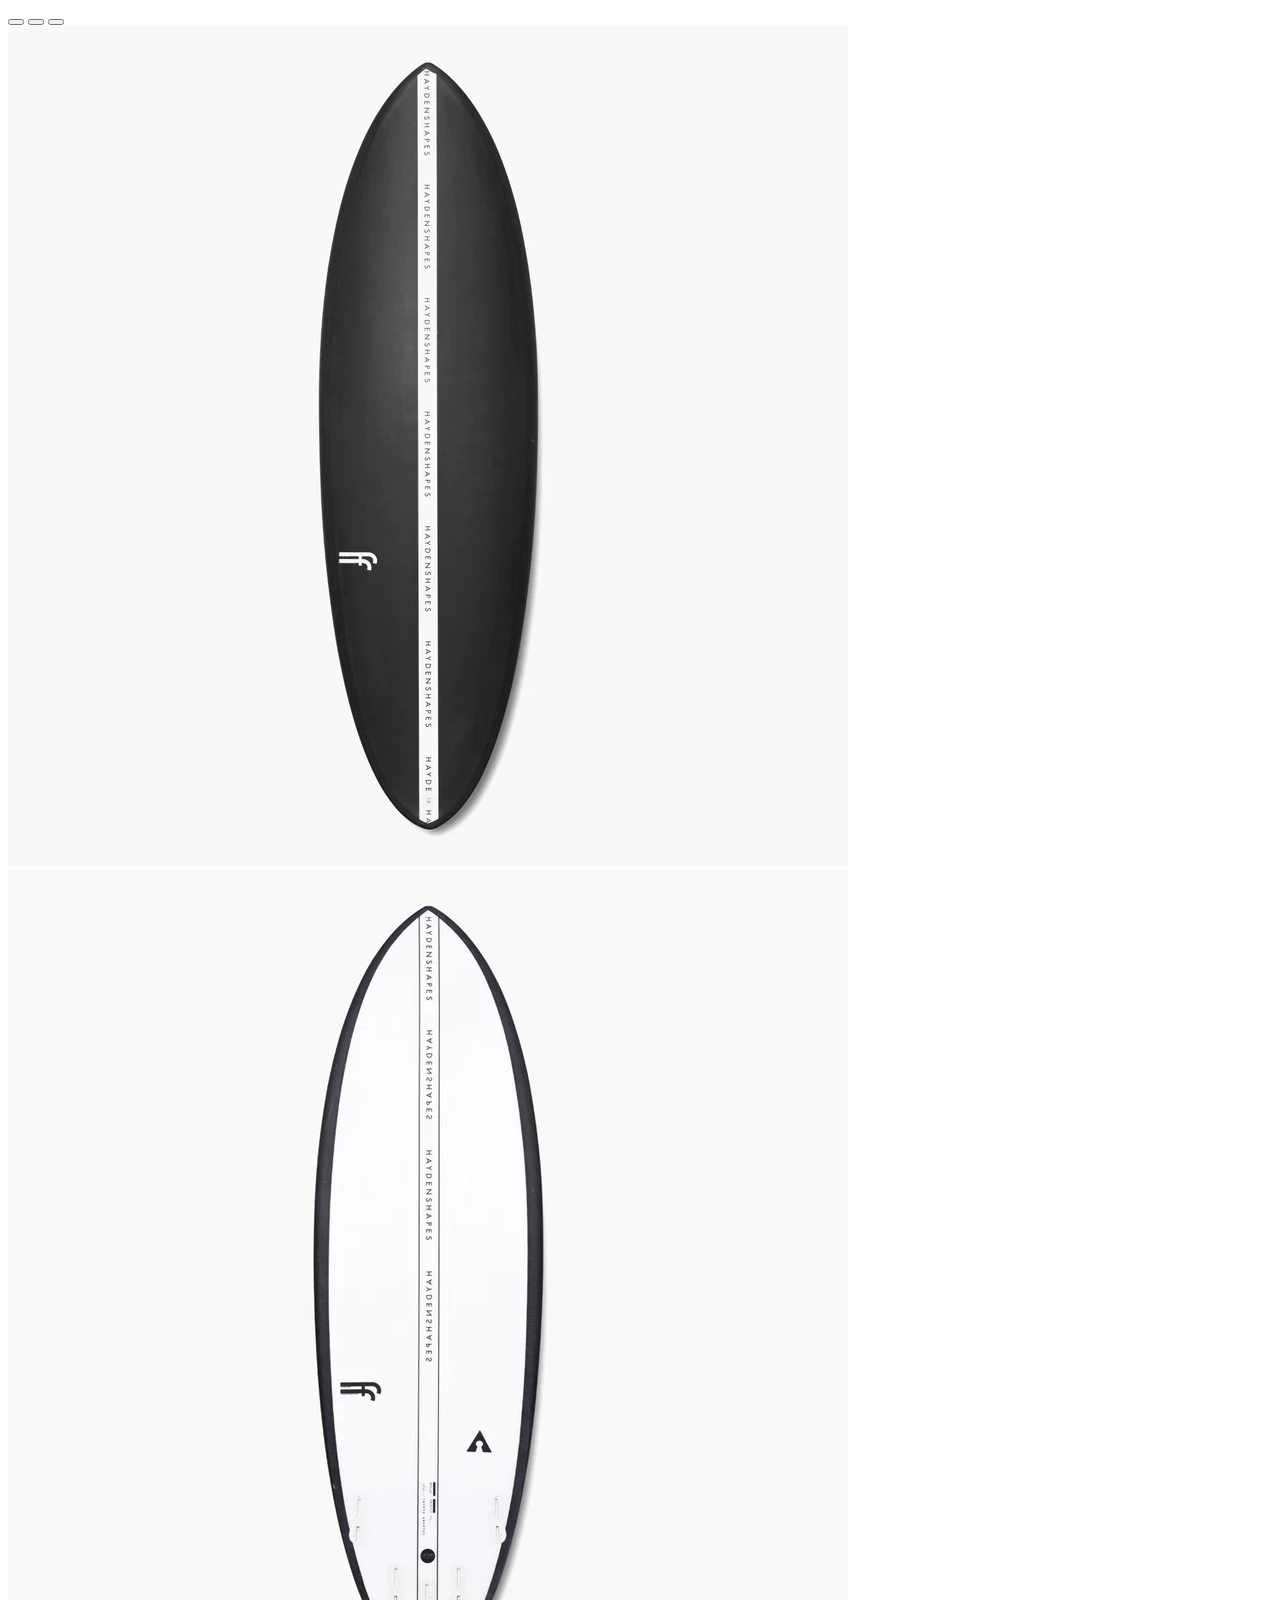
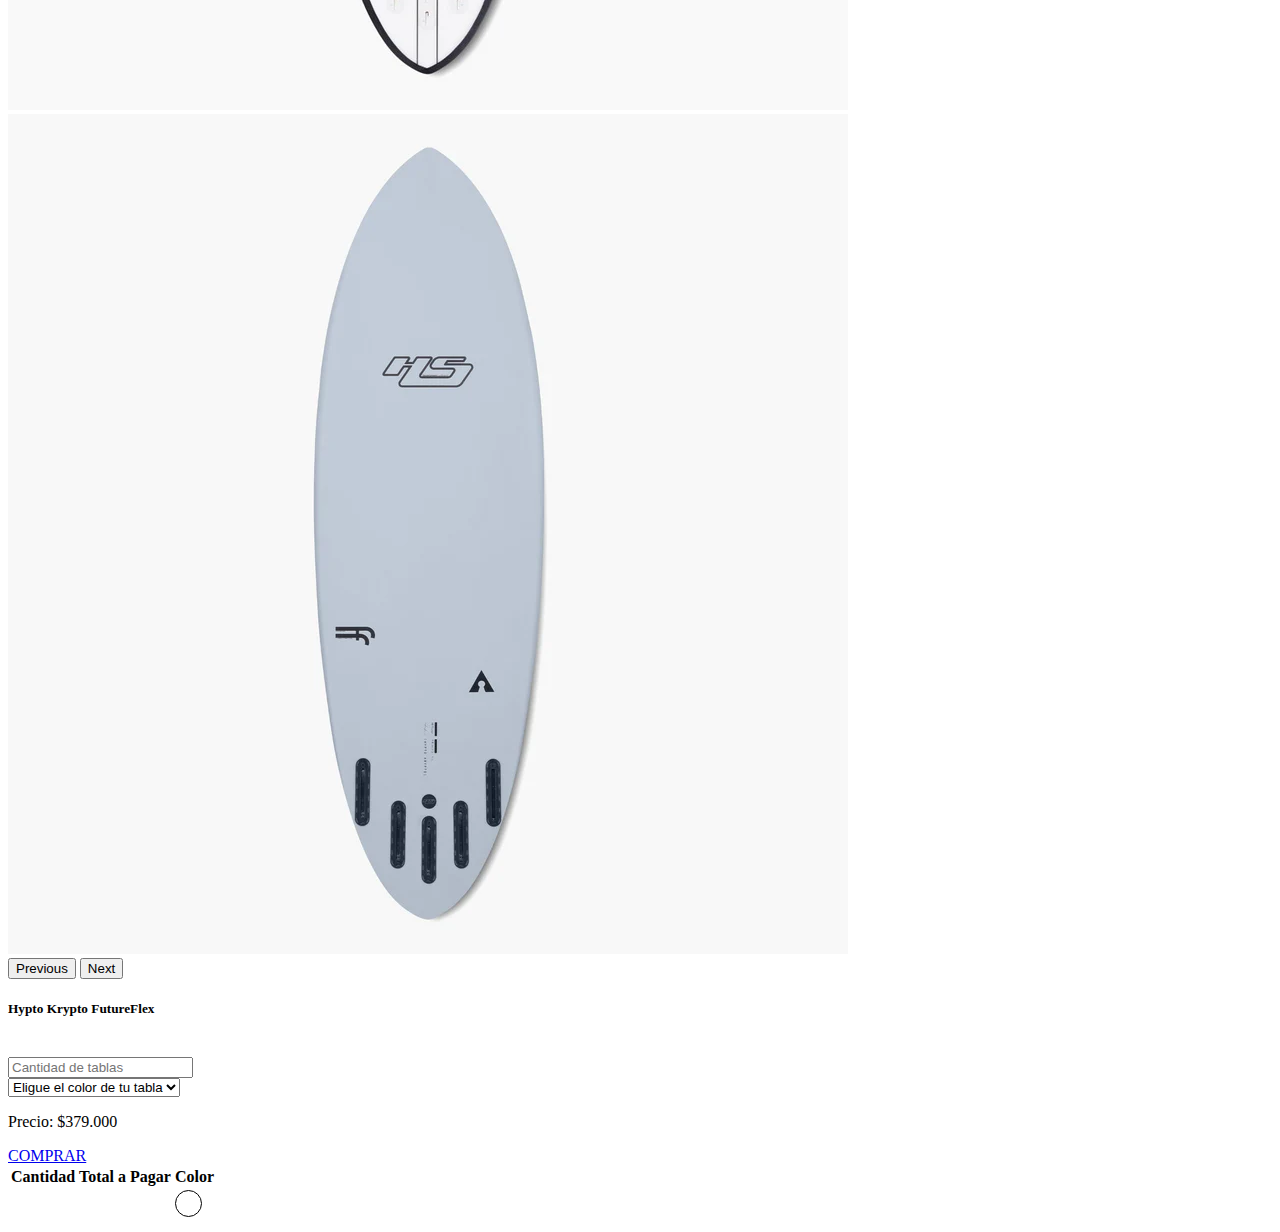
<file: DL-JS-para-la-web-Desafio-1/index.html>
<!DOCTYPE html>
<html lang="en">
<head>
    <meta charset="UTF-8">
    <meta http-equiv="X-UA-Compatible" content="IE=edge">
    <meta name="viewport" content="width=device-width, initial-scale=1.0">
    <link href="https://cdn.jsdelivr.net/npm/bootstrap@5.3.0-alpha1/dist/css/bootstrap.min.css" rel="stylesheet" integrity="sha384-GLhlTQ8iRABdZLl6O3oVMWSktQOp6b7In1Zl3/Jr59b6EGGoI1aFkw7cmDA6j6gD" crossorigin="anonymous">
    <title>Document</title>
    <style>
      .circle {
        background-color: transparent;
        border-radius: 100%;
        width: 25px;
        height: 25px;
        display: inline-block;
        border: 1px solid black;
      }
    </style>
</head>
<body>
    <div class="card text-center" style="width: 18rem;">
      <div id="boards" class="carousel slide" data-bs-ride="carousel">
          <div class="carousel-indicators">
            <button type="button" data-bs-target="#boards" data-bs-slide-to="0" class="active" aria-current="true" aria-label="Slide 1"></button>
            <button type="button" data-bs-target="#boards" data-bs-slide-to="1" aria-label="Slide 2"></button>
            <button type="button" data-bs-target="#boards" data-bs-slide-to="2" aria-label="Slide 0"></button>
          </div>
          <div class="carousel-inner">
            <div class="carousel-item active">
              <img src="./assets/imgs/black-board.jpg" class="d-block w-100" alt="Hypto Krypto black">
            </div>
            <div class="carousel-item">
              <img src="./assets/imgs/white-board.jpg" class="d-block w-100" alt="Hypto Krypto white">
            </div>
            <div class="carousel-item">
              <img src="./assets/imgs/blue-tile-board.jpg" class="d-block w-100" alt="Hypto Krypto blue tile">
            </div>
          </div>
          <button class="carousel-control-prev" type="button" data-bs-target="#boards" data-bs-slide="prev">
            <span class="carousel-control-prev-icon" aria-hidden="true"></span>
            <span class="visually-hidden">Previous</span>
          </button>
          <button class="carousel-control-next" type="button" data-bs-target="#boards" data-bs-slide="next">
            <span class="carousel-control-next-icon" aria-hidden="true"></span>
            <span class="visually-hidden">Next</span>
          </button>
      </div>
      <div class="card-body">
        <h5 class="card-title">Hypto Krypto FutureFlex</h5>
        <br>
        <input type="number" min="0" class="form-control" id="cantidad" placeholder="Cantidad de tablas">
        <select class="form-select" id="colorselector" class="color">
            <option selected disabled>Eligue el color de tu tabla</option>
            <option value="white">Blanca</option>
            <option value="black">Negra</option>
            <option value="blue">Celeste</option>
        </select>
        <p id="price">Precio: $379.000</p>
        <div>
        <a href="#" class="btn btn-dark" id="purchase">COMPRAR</a>
        </div>
      </div>
    </div>
    <div class="footer">
      <table class="table table-sm">
        <thead>
          <tr>
            <th scope="col">Cantidad</th>
            <th scope="col">Total a Pagar</th>
            <th scope="col">Color</th>
          </tr>
        </thead>
        <tbody>
          <tr>
            <th id="cantidadFinal"></th>
            <td id="totalAPagar"></td>
            <td><span class="circle" id="circle"></span></td>
          </tr>
        </tbody>
      </table>
    </div>
<script src="https://cdn.jsdelivr.net/npm/bootstrap@5.0.2/dist/js/bootstrap.bundle.min.js" integrity="sha384-MrcW6ZMFYlzcLA8Nl+NtUVF0sA7MsXsP1UyJoMp4YLEuNSfAP+JcXn/tWtIaxVXM" crossorigin="anonymous"></script>
<script src="./assets/js/script/script.js"></script>
</body>
</html>
</file>
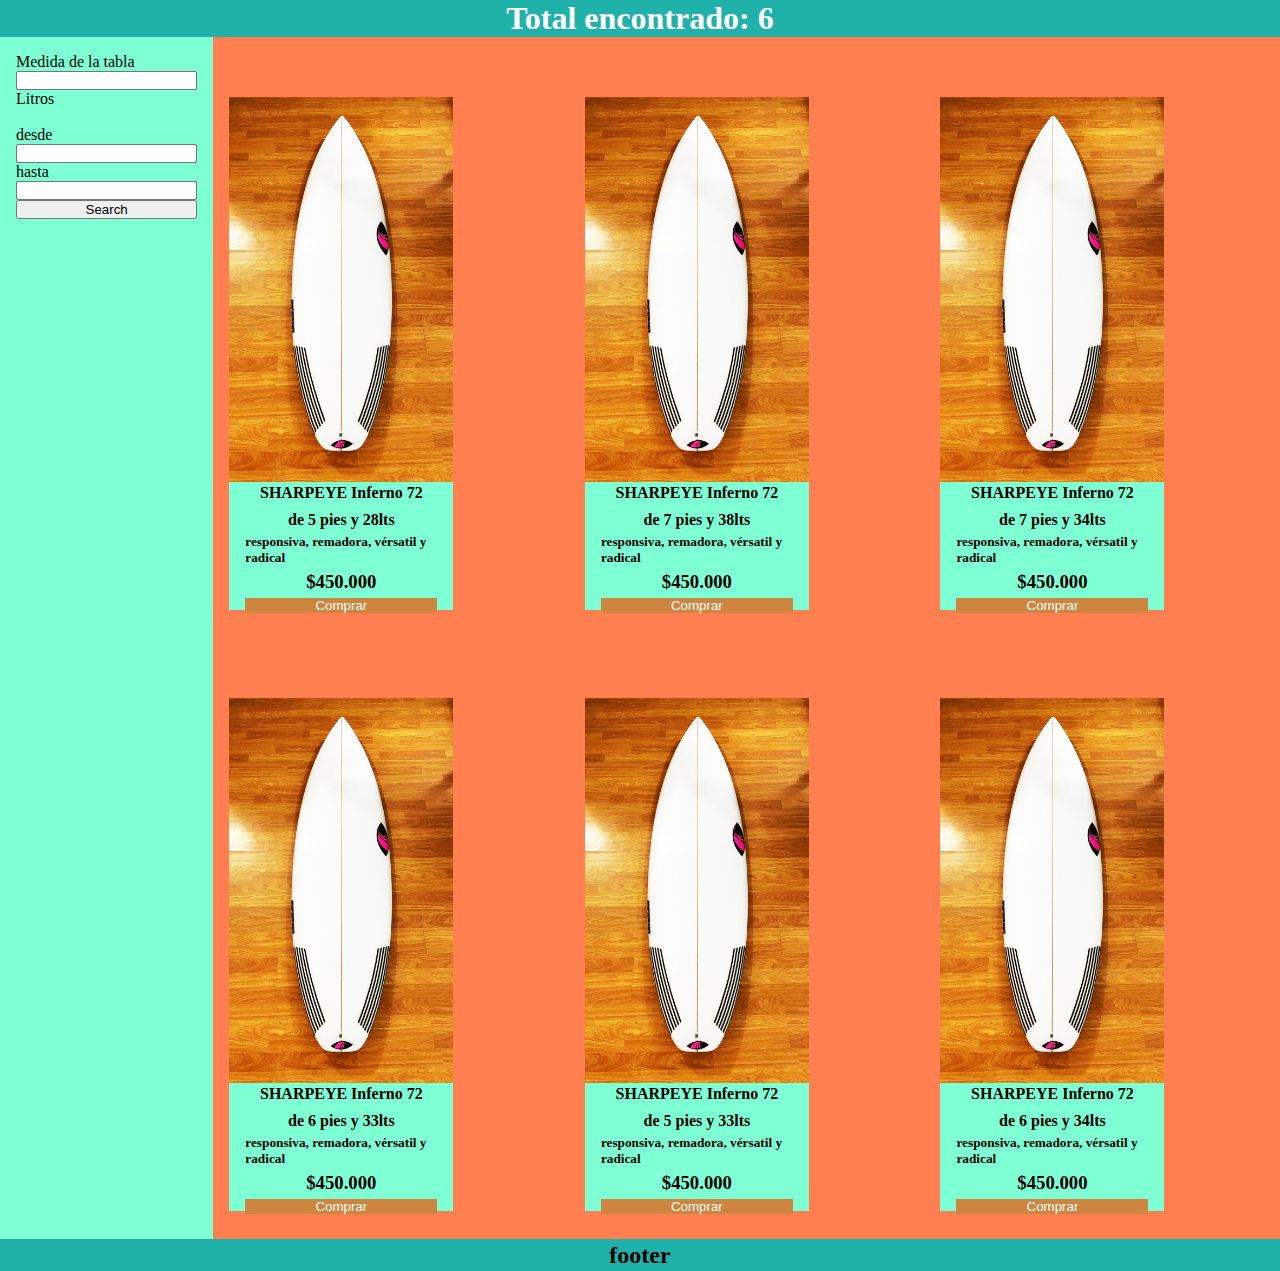
<file: DL-JS-para-la-web-Desafio-4/index.html>
<!DOCTYPE html>
<html lang="en">
<head>
    <meta charset="UTF-8">
    <meta http-equiv="X-UA-Compatible" content="IE=edge">
    <meta name="viewport" content="width=device-width, initial-scale=1.0">
    <link rel="stylesheet" href="assets/css/style.css">
    <title>Surfboards Store</title>
</head>
<body>
    <div class="grid-container">
        <header class="header box"><h1>Total encontrado: <span id="total"></span> </h1></header>
        <nav class="sidebar box">
            <p>Medida de la tabla</p>
            <input type="number" id="size" min="5" max="7">
            <p>Litros</p>
            <br>
            <div class="liters">
                <div>
                    <p>desde</p>
                    <input type="numer" id="min-l">
                </div>
                <div>
                    <p>hasta</p>
                    <input type="numer" id="max-l">
                </div>
            </div>
            <input type="button" value="Search" id="search">
        </nav>
        <section class="main box" id="main"></section>
        <footer class="footer box">
            <h2>footer</h2>
        </footer>
    </div>


    <script src="./assets/js/index.js"></script>
</body>
</html>
</file>
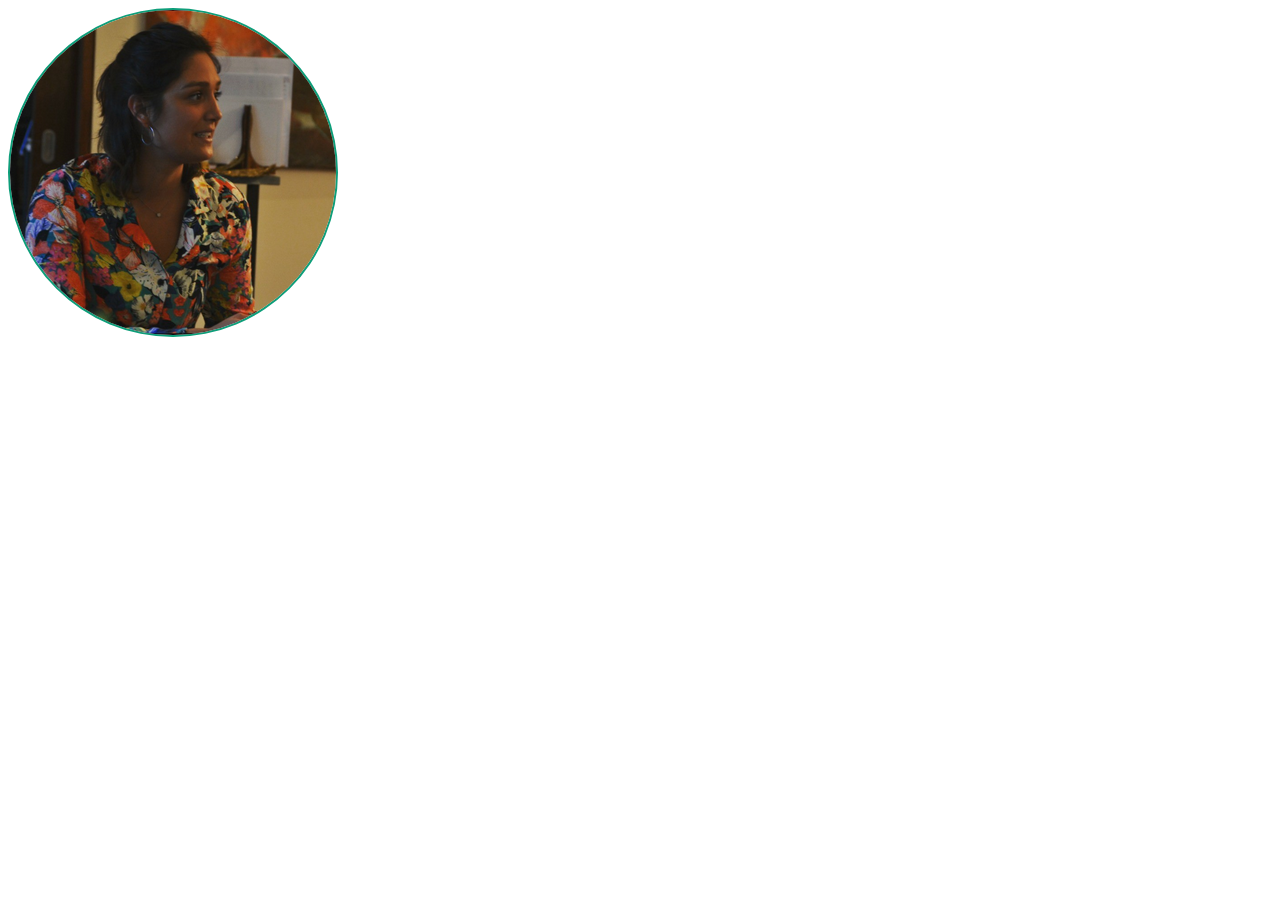
<file: DL-JS-para-la-web-Desafio-2/index1.html>
<!DOCTYPE html>
<html lang="en">
<head>
    <meta charset="UTF-8">
    <meta http-equiv="X-UA-Compatible" content="IE=edge">
    <meta name="viewport" content="width=device-width, initial-scale=1.0">
    <title>DL-JS-para-la-web-Desafio-2</title>
    <link href="https://cdn.jsdelivr.net/npm/bootstrap@5.3.0-alpha1/dist/css/bootstrap.min.css" rel="stylesheet" integrity="sha384-GLhlTQ8iRABdZLl6O3oVMWSktQOp6b7In1Zl3/Jr59b6EGGoI1aFkw7cmDA6j6gD" crossorigin="anonymous">
    <link rel="stylesheet" href="./assets/css/style.css">
</head>
<body>

    <img class="border" id="tere" src="./assets/imgs/tere.png" alt="tere">

    <script src="https://cdn.jsdelivr.net/npm/bootstrap@5.3.0-alpha1/dist/js/bootstrap.bundle.min.js" integrity="sha384-w76AqPfDkMBDXo30jS1Sgez6pr3x5MlQ1ZAGC+nuZB+EYdgRZgiwxhTBTkF7CXvN" crossorigin="anonymous"></script>
    <script src="./assets/js/index1.js"></script>
</body>
</html>
</file>
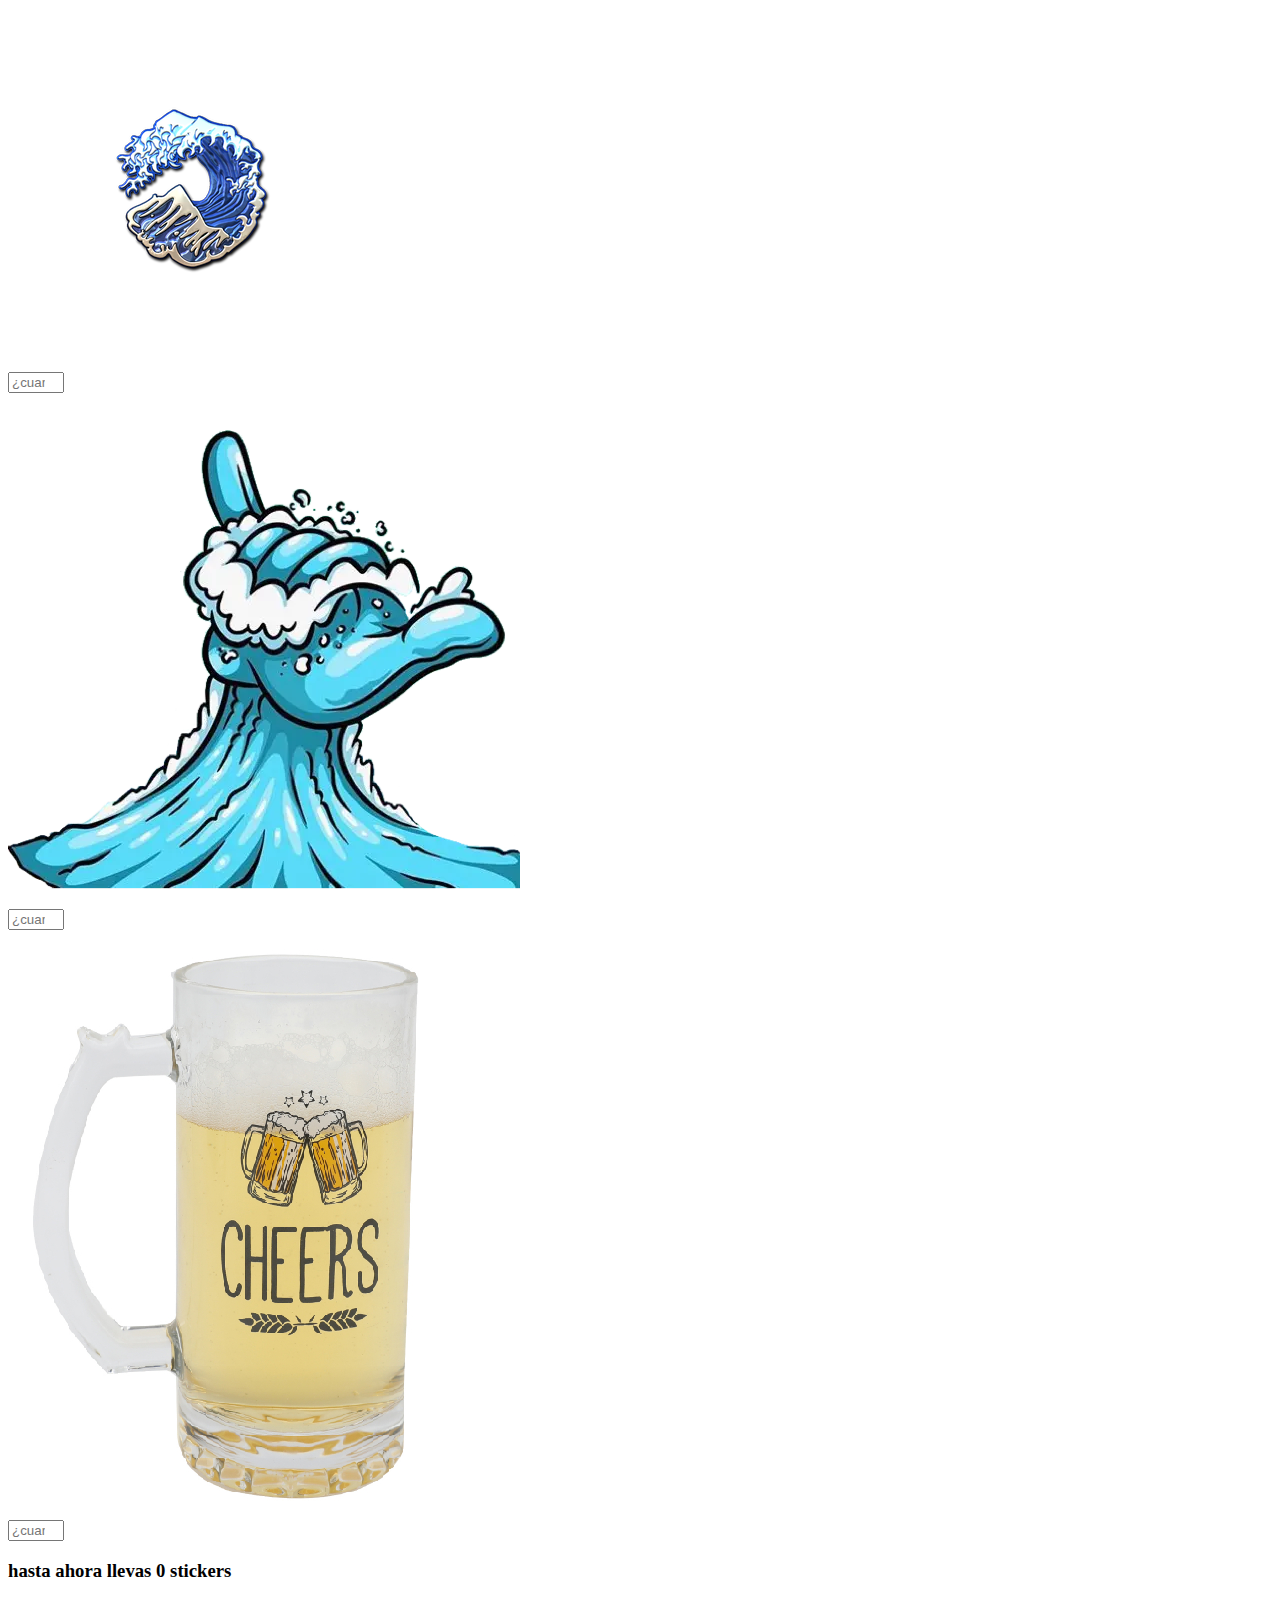
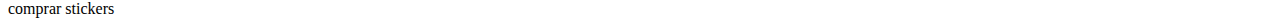
<file: DL-JS-para-la-web-Desafio-2/index2.html>
<!DOCTYPE html>
<html lang="en">
<head>
    <meta charset="UTF-8">
    <meta http-equiv="X-UA-Compatible" content="IE=edge">
    <meta name="viewport" content="width=device-width, initial-scale=1.0">
    <title>DL-JS-para-la-web-Desafio-2</title>
    <link href="https://cdn.jsdelivr.net/npm/bootstrap@5.3.0-alpha1/dist/css/bootstrap.min.css" rel="stylesheet" integrity="sha384-GLhlTQ8iRABdZLl6O3oVMWSktQOp6b7In1Zl3/Jr59b6EGGoI1aFkw7cmDA6j6gD" crossorigin="anonymous">
</head>
<body>

    <div class="card card-body text-center" style="width: 75rem;">
        <div class="row align-items-center">
            <div class="col-sm-3 mb-3 mb-sm-0">
                <div class="card text-center" style="width: 18rem;">
                    <div class="card-body">
                        <img src="./assets/imgs/wave.png" alt="wave sticker" class="d-block w-100">
                        <br>
                        <input type="number" max="10" min="0" id="wave" placeholder="¿cuantos stickers?">
                    </div>
              </div>
            </div>
            <div class="col-sm-3">
                <div class="card text-center" style="width: 18rem;">
                    <div class="card-body">
                        <img src="./assets/imgs/index.webp" alt="calafate sticker" class="d-block w-100">
                        <br>
                        <input type="number" max="10" min="0" id="hand" placeholder="¿cuantos stickers?">
                    </div>
                </div>
            </div>
            <div class="col-sm-3">
                <div class="card text-center">
                    <div class="card-body">
                        <img src="./assets/imgs/shopito.png" alt="shopito sticker" class="d-block w-100">
                        <br>
                        <input type="number" max="10" min="0" id="shop" placeholder="¿cuantos stickers?">
                    </div>
                </div>
              </div>
        </div>
        <h3>hasta ahora llevas <span id="total">0</span> stickers</h3>
        <div>
            <a id="submit" class="btn btn-success" style="width: 18rem;">comprar stickers</a>
        </div>
    </div>
    <script src="https://cdn.jsdelivr.net/npm/bootstrap@5.3.0-alpha1/dist/js/bootstrap.bundle.min.js" integrity="sha384-w76AqPfDkMBDXo30jS1Sgez6pr3x5MlQ1ZAGC+nuZB+EYdgRZgiwxhTBTkF7CXvN" crossorigin="anonymous"></script>
    <script src="./assets/js/index2.js"></script>
</body>
</html>
</file>
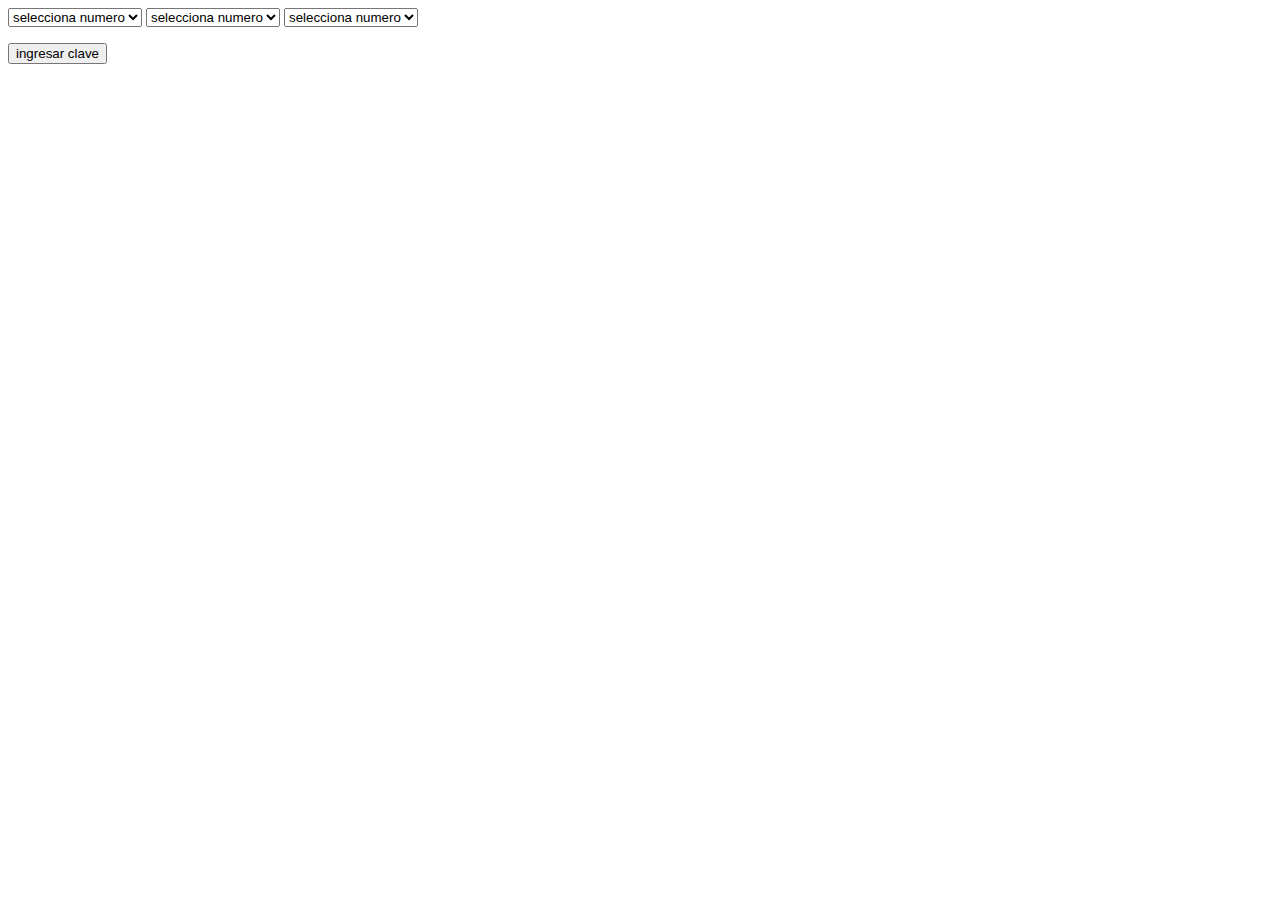
<file: DL-JS-para-la-web-Desafio-2/index3.html>
<!DOCTYPE html>
<html lang="en">
<head>
    <meta charset="UTF-8">
    <meta http-equiv="X-UA-Compatible" content="IE=edge">
    <meta name="viewport" content="width=device-width, initial-scale=1.0">
    <title>DL-JS-para-la-web-Desafio-2</title>
    <link href="https://cdn.jsdelivr.net/npm/bootstrap@5.3.0-alpha1/dist/css/bootstrap.min.css" rel="stylesheet" integrity="sha384-GLhlTQ8iRABdZLl6O3oVMWSktQOp6b7In1Zl3/Jr59b6EGGoI1aFkw7cmDA6j6gD" crossorigin="anonymous">
    <link rel="stylesheet" href="./assets/css/style.css">
</head>
<body>
    
    <select name="" id="pass1">
        <option selected disabled>selecciona numero</option>
        <option value="0">0</option>
        <option value="1">1</option>
        <option value="2">2</option>
        <option value="3">3</option>
        <option value="4">4</option>
        <option value="5">5</option>
        <option value="6">6</option>
        <option value="7">7</option>
        <option value="8">8</option>
        <option value="9">9</option>
    </select>
    <select name="" id="pass2">
        <option selected disabled>selecciona numero</option>
        <option value="0">0</option>
        <option value="1">1</option>
        <option value="2">2</option>
        <option value="3">3</option>
        <option value="4">4</option>
        <option value="5">5</option>
        <option value="6">6</option>
        <option value="7">7</option>
        <option value="8">8</option>
        <option value="9">9</option>
    </select>
    <select name="" id="pass3">
        <option selected disabled>selecciona numero</option>
        <option value="0">0</option>
        <option value="1">1</option>
        <option value="2">2</option>
        <option value="3">3</option>
        <option value="4">4</option>
        <option value="5">5</option>
        <option value="6">6</option>
        <option value="7">7</option>
        <option value="8">8</option>
        <option value="9">9</option>
    </select>
    <p id="result"></p>
    <button id="submit">ingresar clave</button>

    <script src="https://cdn.jsdelivr.net/npm/bootstrap@5.3.0-alpha1/dist/js/bootstrap.bundle.min.js" integrity="sha384-w76AqPfDkMBDXo30jS1Sgez6pr3x5MlQ1ZAGC+nuZB+EYdgRZgiwxhTBTkF7CXvN" crossorigin="anonymous"></script>
    <script src="./assets/js/index3.js"></script>
</body>
</html>
</file>
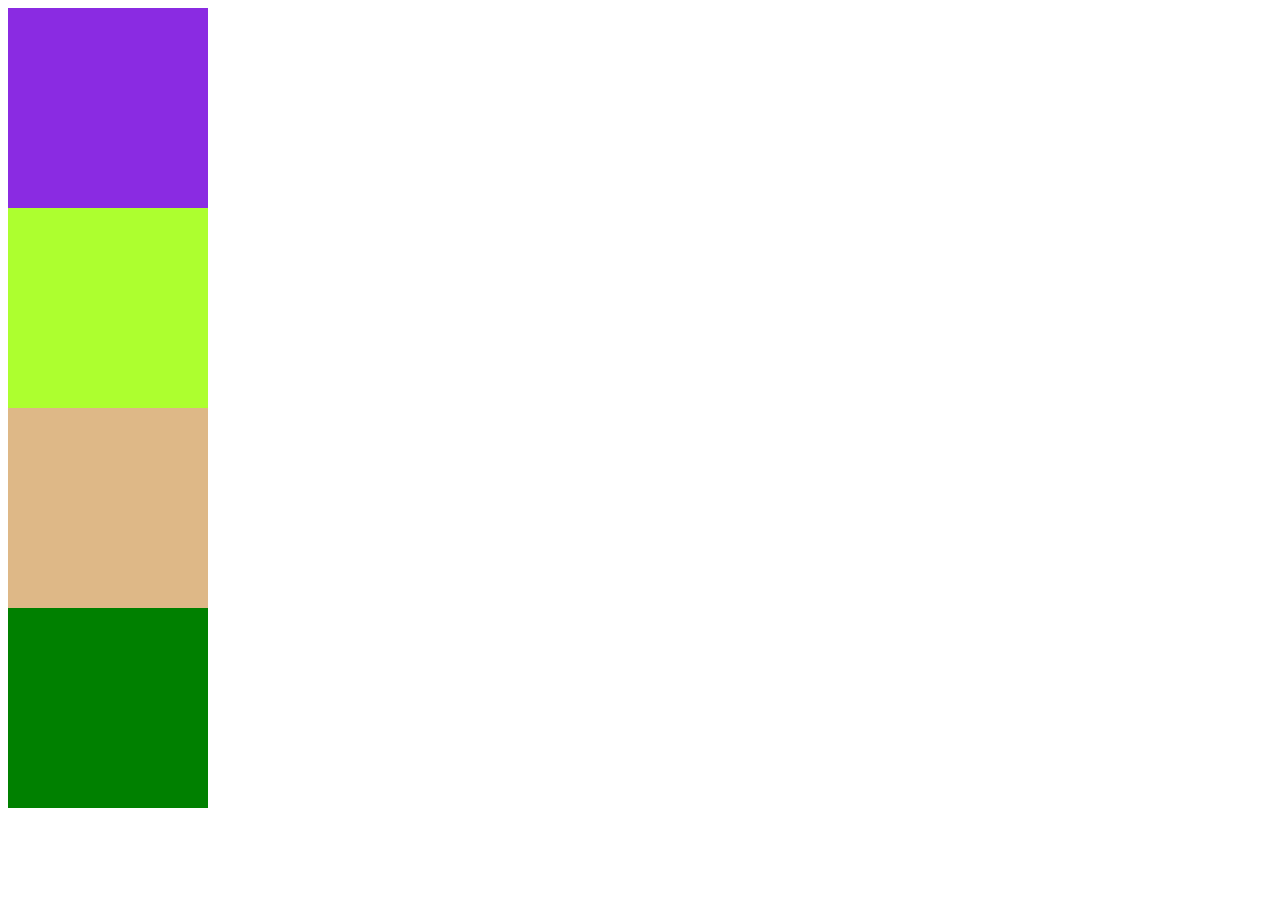
<file: DL-JS-para-la-web-Desafio-3/divs.html>
<!DOCTYPE html>
<html lang="en">
<head>
    <meta charset="UTF-8">
    <meta http-equiv="X-UA-Compatible" content="IE=edge">
    <meta name="viewport" content="width=device-width, initial-scale=1.0">
    <title>Document</title>
    <link rel="stylesheet" href="./assets/css/style.css">
</head>
<body>
    <div class="box" id="div1" style="background-color: blueviolet"></div>
    <div class="box" id="div2" style="background-color: greenyellow"></div>
    <div class="box" id="div3" style="background-color: burlywood"></div>
    <div class="box" id="div4" style="background-color: green"></div>

    <script>
        var color

        document.addEventListener("keydown", function(event) {
            switch(event.key){
                case "a":
                    color = "orange"
                    break
                case "s":
                    color = "brown"
                    break
                case "d":
                    color = "yellow"
                    break
                default:
                    color = null
                    break
            }
        })
        document.getElementById('div1').addEventListener("click", function(event){
            event.target.style.backgroundColor = color
        })
        document.getElementById('div2').addEventListener("click", function(event){
            event.target.style.backgroundColor = color
        })
        document.getElementById('div3').addEventListener("click", function(event){
            event.target.style.backgroundColor = color
        })
        document.getElementById('div4').addEventListener("click", function(event){
            event.target.style.backgroundColor = color
        })

    </script>
</body>
</html>
</file>
<file: DL-JS-para-la-web-Desafio-4/assets/css/style.css>
* {
    margin: 0;
    padding: 0;
}

body {
    background-color: aquamarine;
}

ul {
    list-style-type: none;
}

li {
    margin: 0.5rem;
}

.header {
    grid-area: header;
    display: flex;
    align-items: center;
    justify-content: center;
    background-color: lightseagreen;
}

.header h1 {
    color: white;
}

.sidebar {
    grid-area: sidebar;
    display: flex;
    flex-direction: column;
    justify-items: center;
    margin: 1rem;
}

.main {
    grid-area: main;
    background-color: coral;
    display: grid;
    grid-template-columns: 1fr 1fr 1fr;
    align-items: center;
    justify-content: center;
}

.footer {
    grid-area: footer;
    display: flex;
    align-items: center;
    justify-content: space-around;
    height: 2rem;
    margin-top: auto;
    background-color: lightseagreen;
}

.grid-container {
    height: auto;
    display: grid;
    grid-template-columns: 1fr 5fr;
    grid-template-areas:
    'header header'
    'sidebar main'
    'footer footer'
    ;
}

.card {
    background-color: white;
    display: flex;
    flex-direction: column;
    width: 30%;
    height: 80%;
    margin: 0.5rem 1rem;
}

.card-image {
    /*width: 100%;*/
    height: 80%;
    width: 14rem;
}

.card-image img {
    width: 100%;
    height: 100%;
    object-fit: fill;
    margin-top: 0;
}

.card-body {
    height: 20%;
    /*width: 100%;*/
    display: flex;
    flex-direction: column;
    justify-content: center;
    align-items: center;
    background-color: aquamarine;
    width: 12rem;
    padding: 1rem;
}

.card-body h4, h3 {
    padding: 0.3rem;
}

.card-body button {
    margin-top: auto;
    width: 100%;
    border: 0;
    background-color: peru;
    height: 2rem;
    color: white;
}
</file>
<file: DL-JS-para-la-web-Desafio-2/assets/css/style.css>
#tere {
    border-radius: 100%;
    display: inline-block;
    border: 2px solid rgb(14, 158, 122);
  }
</file>
<file: DL-JS-para-la-web-Desafio-3/assets/css/style.css>
.box {
    width: 200px;
    height: 200px;
}
</file>
